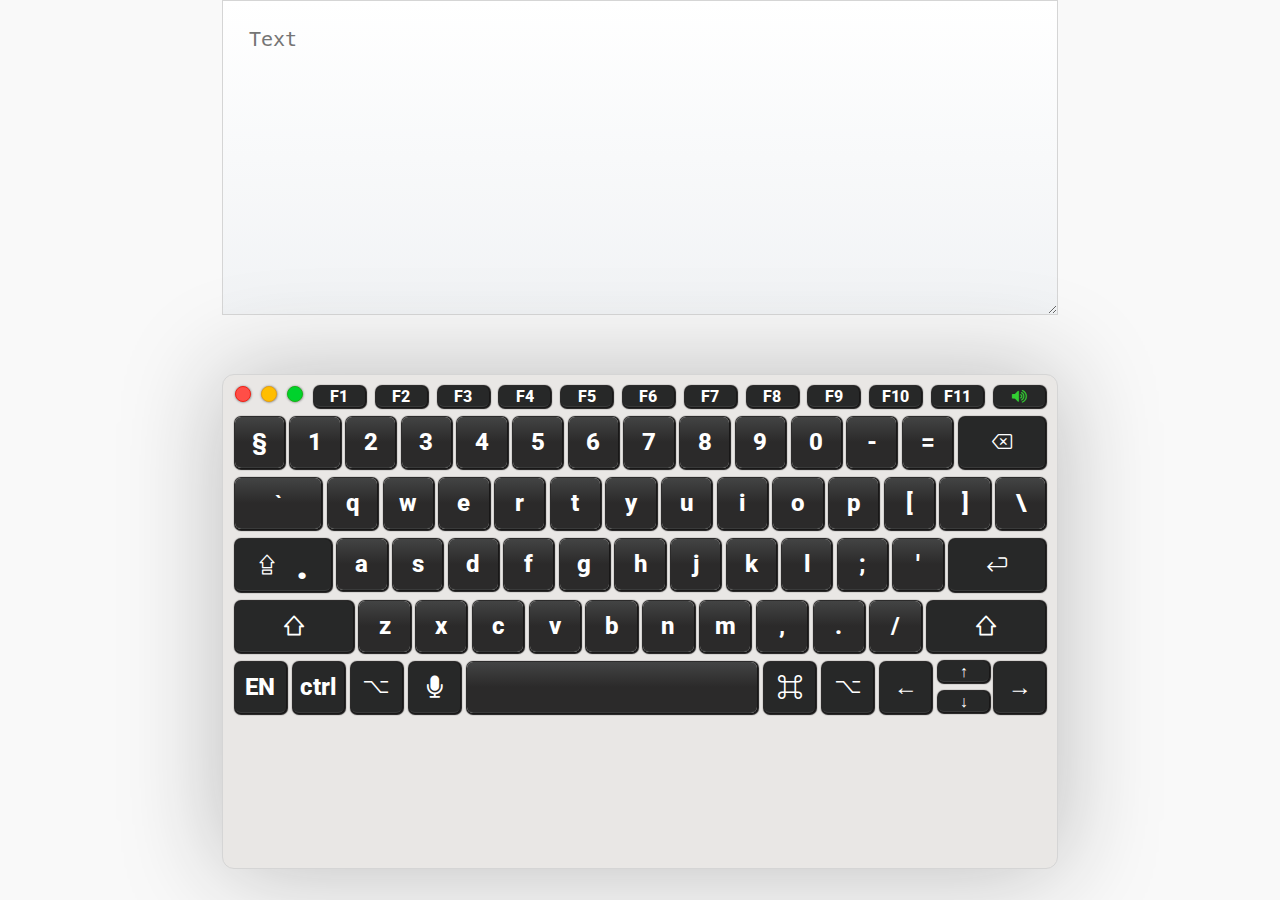
<file: index.html>
<!DOCTYPE html>
<html lang="">
  <head>
    <meta charset="utf-8">
    <title>Virtual Keyboard</title>
    <meta name="viewport" content="width=device-width, user-scalable=no, initial-scale=1.0">
    <link href="https://fonts.googleapis.com/css2?family=Roboto:wght@100;300;400&display=swap" rel="stylesheet">
    <link rel="stylesheet" media="screen" href="style.css">
  </head>
  <body>
    <main class="keyboard">
      <div class="row row__shirt">
        <div class="keyboard__navigation keys__navigation">
          <button class="keyboard__navigation_button x close">
          <img class="navigation_button" src="icons/close.png">
          </button>
          <button class="keyboard__navigation_button minimize" style="">
          <img class="navigation_button" src="icons/minimize.png">
          </button>
          <button class="keyboard__navigation_button maximize">
          <img class="navigation_button" src="icons/maximize.png">
          </button>
        </div>
        <button disabled class="ke key__shirt">F1</button>
        <button disabled class="ke key__shirt">F2</button>
        <button disabled class="ke key__shirt">F3</button>
        <button disabled class="ke key__shirt">F4</button>
        <button disabled class="ke key__shirt">F5</button>
        <button disabled class="ke key__shirt">F6</button>
        <button disabled class="ke key__shirt">F7</button>
        <button disabled class="ke key__shirt">F8</button>
        <button disabled class="ke key__shirt">F9</button>
        <button disabled class="ke key__shirt">F10</button>
        <button disabled class="ke key__shirt">F11</button>
        <button class="ke key__shirt volume fa fas fa-volume-up"></button>
      </div>
      <div class="row row__main">
        <button class="key">§</button>
        <button class="key">1</button>
        <button class="key">2</button>
        <button class="key">3</button>
        <button class="key">4</button>
        <button class="key">5</button>
        <button class="key">6</button>
        <button class="key">7</button>
        <button class="key">8</button>
        <button class="key">9</button>
        <button class="key">0</button>
        <button class="key">-</button>
        <button class="key">=</button>
        <button class="key__wide_s x backspace fimanager flaticon-007-delete"></button>   
      </div>
      <div class="row row__main">
        <button class="key key__wide_s">`</button>
        <button id="81" class="key">q</button>
        <button class="key">w</button>
        <button class="key">e</button>
        <button class="key">r</button>
        <button class="key">t</button>
        <button class="key">y</button>
        <button class="key">u</button>
        <button class="key">i</button>
        <button class="key">o</button>
        <button class="key">p</button>
        <button class="key">[</button>
        <button class="key">]</button>
        <button class="key">\</button>
      </div>
      <div class="row row__main">
        <button class="caps key__wide_m x fimanager flaticon-010-upload">
        <span></span>
        <span class="pointer"> .</span></button>
        <button class="key">a</button>
        <button class="key">s</button>
        <button class="key">d</button>
        <button class="key">f</button>
        <button class="key">g</button>
        <button class="key">h</button>
        <button class="key">j</button>
        <button class="key">k</button>
        <button class="key">l</button>
        <button class="key">;</button>
        <button class="key">'</button>
        <button class="key__wide_m enter x fimanager flaticon-014-enter"></button>
      </div>
      <div class="row row__main">
        <button class="shift key__wide_l x fimanager flaticon-030-shift"></button>
        <button class="key">z</button>
        <button class="key">x</button>
        <button class="key">c</button>
        <button class="key">v</button>
        <button class="key">b</button>
        <button class="key">n</button>
        <button class="key">m</button>
        <button class="key">,</button>
        <button class="key">.</button>
        <button class="key">/</button>
        <button class="shift key__wide_l x fimanager flaticon-030-shift"></button>
      </div>
      <div class="row row__main">
        <button class="ke lang">EN</button>
        <button class="ke x">ctrl</button>
        <button class="ke x fimanager flaticon-025-option"></button>
        <button class="ke x y fa fas fa-microphone"></button>
        <button class="key key__wide_xl"> </button>
        <button class="ke x y fimanager flaticon-011-command"></button>
        <button class="ke x y fimanager flaticon-025-option"></button>
        <button class="ke x left">&#8592;</button>
        <div class="arrows">
          <button class="ke x key__shirt arrow">&#8593;</button>
          <button class="ke x key__shirt arrow">&#8595;</button>
        </div>
        <button class="ke x right">&#8594;</button>  
      </div>
    </main>
    <button class="springboard__icon springboard__icon-hidden"><img src="icons/keyboard-app-store-removebg-preview.png"></button>
    <audio class="audio_standart_en audio_standart_ru">
     <source src="audio/keypressStandard.mp3" type="audio/ogg; codecs=vorbis"/>
     <source src="audio/keypressStandard.mp3" type="audio/mpeg"/>
    </audio>
    <audio class="audio_return audio_return_ru">
     <source src="audio/keypressReturn.mp3" type="audio/ogg; codecs=vorbis"/>
     <source src="audio/keypressReturn.mp3" type="audio/mpeg"/>
    </audio>
    <audio class="audio_delete">
     <source src="audio/keypressDelete.mp3" type="audio/ogg; codecs=vorbis"/>
     <source src="audio/keypressDelete.mp3" type="audio/mpeg"/>
    </audio>
    <audio class="audio_spacebar">
      <source src="audio/keypressSpacebar.mp3" type="audio/ogg; codecs=vorbis"/>
     <source src="audio/keypressSpacebar.mp3" type="audio/mpeg"/>
    </audio>
    <script src="main.js"></script>
  </body>
</html>
</file>
<file: style.css>
@import url('https://maxcdn.bootstrapcdn.com/font-awesome/4.4.0/css/font-awesome.min.css');
@import url('font/flaticon.css');

* {
  box-sizing: border-box;
  margin: 0;
  padding: 0;
}

body {
  font-family: 'Roboto', sans-serif;
  max-width: 1440px;
  min-height: 100vh;
  margin: 0 auto;
  background-color: #f9f9f9;
  display: flex;
  align-items: center;
  flex-direction: column;
}

button {
  font-family: 'Roboto', sans-serif;
  font-weight: 800;
  cursor: pointer;
  color: #fff;
  border-radius: 6px;
  outline: none;
  border: none;
  background-color: #7a7a7a;
  margin: 1px;  /* for safari*/
  padding: 1px;  /* for safari*/
  background: rgb(39, 40, 40);
  border-bottom: 1px solid rgb(57, 58, 58);
  box-shadow: 0.2px 0.2px 1px 1px rgb(24, 23, 23);
}

button:active {
  color: #111;
  background-color: #5e5e5e;
  box-shadow: none;
  transform: scale(0.95);
}

.output-window {
  position: relative;
  font-size: 20px;
  min-width: 320px;
  width: 835.2px;
  height: 35vh;
  max-height: 1200px;
  padding: 2%;
  border: 1px solid #d5d5d5;
  outline: none;
  background-color: #f1f3f5;
  background: linear-gradient(to bottom, #ffffff 0%, #f1f3f5 100%);
  margin-left: auto;
  margin-right: auto;
}

.keyboard {
  min-width: 320px;
  display: flex;
  flex-direction: column;
  width: 835.2px;
  height: 55vh;
  min-height: 350px;
  max-height: 600px;
  margin: 0 auto;
  padding: 0.8%;
  border: 1px solid #d5d5d5;
  background-color: #e9e7e5;
  border-radius: 12px;
  box-shadow: 0px 0px 100px 0.5px #bbb;
  transition: 0.2s transform ease-in-out;
  order: 2;
}

.speech {
  max-width: 835.2px;
  min-width: 320px;
  padding: 8px 2px;
  text-align: center;
}

.keyboard:hover {
  box-shadow: 0px 0px 80px 0.5px #bba;
}

.row {
  display: flex;
  flex-direction: row;
  margin-bottom: 8px;
}

.row__shirt {
  column-gap: 0.95%;
  justify-content: space-around;
}

.row__main {
  column-gap: 0.55%;
  justify-content: space-between;
}

.key {
  text-transform: lowercase;
  background: rgb(39, 40, 40);
  border: none;
  border-bottom: 1px solid rgb(57, 58, 58);
  box-shadow: 0.2px 0.2px 1px 1px rgb(24, 23, 23);
  background: linear-gradient(to top, rgb(43, 42, 42) 50%, rgb(67, 68, 68) 100%);
}

.key:active,
.tab {
  background: #7e7e7e;
  color: #111;
}

.tab {
  transform: scale(0.96);
  opacity: 0.9;
}

.key,
.ke,
.arrows {
  font-size: 24px;
  width: 51px;
  height: 51px;
}


.arrows {
  display: flex;
  flex-direction: column;
}

.arrow {
  margin-top: 8px;
  margin-right: 2px;
}

.arrow:first-child {
  margin-top: 0;
}

.key__shirt {
  font-size: 16px;
  height: 21px;
}

.key__wide_s {
  width: 90px;
  font-size: 20px;
}

.key__wide_m {
  width: 100px;
  font-size: 20px;
}

.key__wide_l {
  width: 120px;
  font-size: 20px;
}

.key__wide_xl {
  width: 290px;
  font-size: 20px;
}

.keys__navigation {
  width: 70px;
  display: flex;
  justify-content: space-between;
}

.caps {
  display: flex;
  justify-content: center;
  column-gap: 10%;
  flex-direction: row;
  align-items: center;
}

.pointer {
  font-size: 42px;
  color: white;
}

.keyboard__navigation_button {
  font-size: 20px;
  width: 16px;
  height: 16px;
  border-radius: 50%;
  display: flex;
  justify-content: center;
  align-items: center;
  font-weight: bold;
  cursor: auto;
  box-shadow: 0.2px 0.2px 2px 0.5px #979797;
}

.keys__navigation_button {
  display: flex;
  justify-content: center;
  align-items: center;
  text-align: center;
}

.navigation_button {
  width: 10px;
  opacity: 0;
}

.close,
.close:active {
  border: rgb(244, 32, 20) solid 1px;
  background-color: rgb(255, 78, 71);
  color: rgb(255, 78, 71);
}

.minimize,
.minimize:active {
  border: rgb(231, 161, 18) solid 1px;
  background-color: rgb(255, 190, 0);
  color: rgb(255, 190, 0);
}

.maximize,
.maximize:active {
  border: rgb(20, 182, 20) solid 1px;
  background-color: rgb(0, 210, 44);
  color: rgb(0, 210, 44);
}

.keys__navigation > button:hover {
  color: rgb(45, 47, 49);
}

.title {
  padding: 2px;
  font-weight: 400;
  font-size: 14px;
  color: #333;
  margin: 0 auto;
  height: 20px;
  width: 400px;
  text-align: center;
}

.hidden {
  opacity: 0.1;
  transition: 0.3s all;
  animation-name: close;
  animation-duration: 0.4s;
  visibility: hidden;
}

.visible {
  width: 835.2px;
  opacity: 1;
  transition: 0.3s opacity;
  animation-name: open;
  animation-duration: 0.2s;
  visibility: visible;
}

.springboard__icon-hidden {
  display: none;
  opacity: 0;
}

.springboard__icon-visible {
  display: block;
  opacity: 1;
}

.springboard__icon {
  position: absolute;
  right: calc(50% - 100px/2);
  bottom: 0;
  left: calc(50% - 100px/2);
  display: flex;
  transition: .3s all;
  transform: scale(0);
  box-shadow: none;
  border: none;
  outline: none;
  background: transparent;
  justify-content: center;
  align-items: center;
}

.springboard__icon:active {
  background: transparent;
}

.springboard__icon img {
  width: 100px;
}

.fa-volume-up {
  color: limegreen;
}

.fa-volume-off {
  color: rgb(255, 78, 71);
}

.event {
  text-align: center;
  color: #777;
  border: none;
  outline: none;
  background: transparent;
}

.logs {
  display: flex;
  justify-content: center;
  column-gap: 0;
  background: transparent;
}

.modal {
  position: absolute;
  z-index: 1;
  display: flex;
  display: none;
  visibility: hidden;
  width: 100%;
  max-width: 1440px;
  height: 40%;
  animation-name: hide;
  animation-duration: .8s;
  opacity: 0;
  background: transparent;
  justify-content: center;
  align-items: center;
}

.modal__content {
  position: relative;
  display: flex;
  flex-direction: column;
  width: 100px;
  height: 100px;
  border: 1px solid #777;
  border-radius: 16px;
  justify-content: center;
  align-items: center;
}

.x_shift {
  font-size: 70px;
  display: none;
  color: #111;
}

.speech-to-text {
  position: relative;
  width: 50%;
  min-width: 320px;
  min-height: 50px;
  margin: 0 auto;
  padding: 0.5%;
  font-size: 24px;
  text-align: center;
  overflow-wrap: break-word;
  word-break: break-all;
  overflow-y: scroll;
  border: none;
  outline: none;
  color: #444;
  border: none;
  outline: none;
  background: transparent;
}

.scale-in {
  
}

@keyframes close {
  0% {
    transform: translateY(0);
  }
  100% {
    transform: translateY(200px);
  }
}

@keyframes hide {
  0% {
    visibility: visible;
    transform: translateY(150%);
    opacity: 0.2
  }
  100% {
    transform: translateY(145%);
    opacity: 0;
  }
}

@keyframes open {
  0% {
    transform: translateY(200px);
  }
  100% {
    transform: translateY(0);
  }
}

@media screen and (max-width: 835.2px) {
  .keyboard, .output-window {
    width: 100%;
  }
  input {
    width: 100px;
  }
  .event_key {
    display: none;
  }
}

@media screen and (max-width: 440px) {
  .key,
  .ke {
    font-size: 18px
  }
  .key__shirt {
    font-size: 12px
  }
  .y {
    display: none;
  }
  .event {
    width: 70px;
  }
  body {
    overflow-x: hidden;
  }
}

@media screen and (max-width: 360px) {
  .row__main,
  .row__shirt {
    column-gap: 0
  }
  .key,
  .ke,
  .arrows {
    font-size: 16px
  }
  .key__shirt {
    font-size: 11px
  }
}

@media screen and (max-width: 1280px) {
 .keyboard {
  transform: scale(1) !important;
  margin-top: 0 !important;
 }
}
</file>
